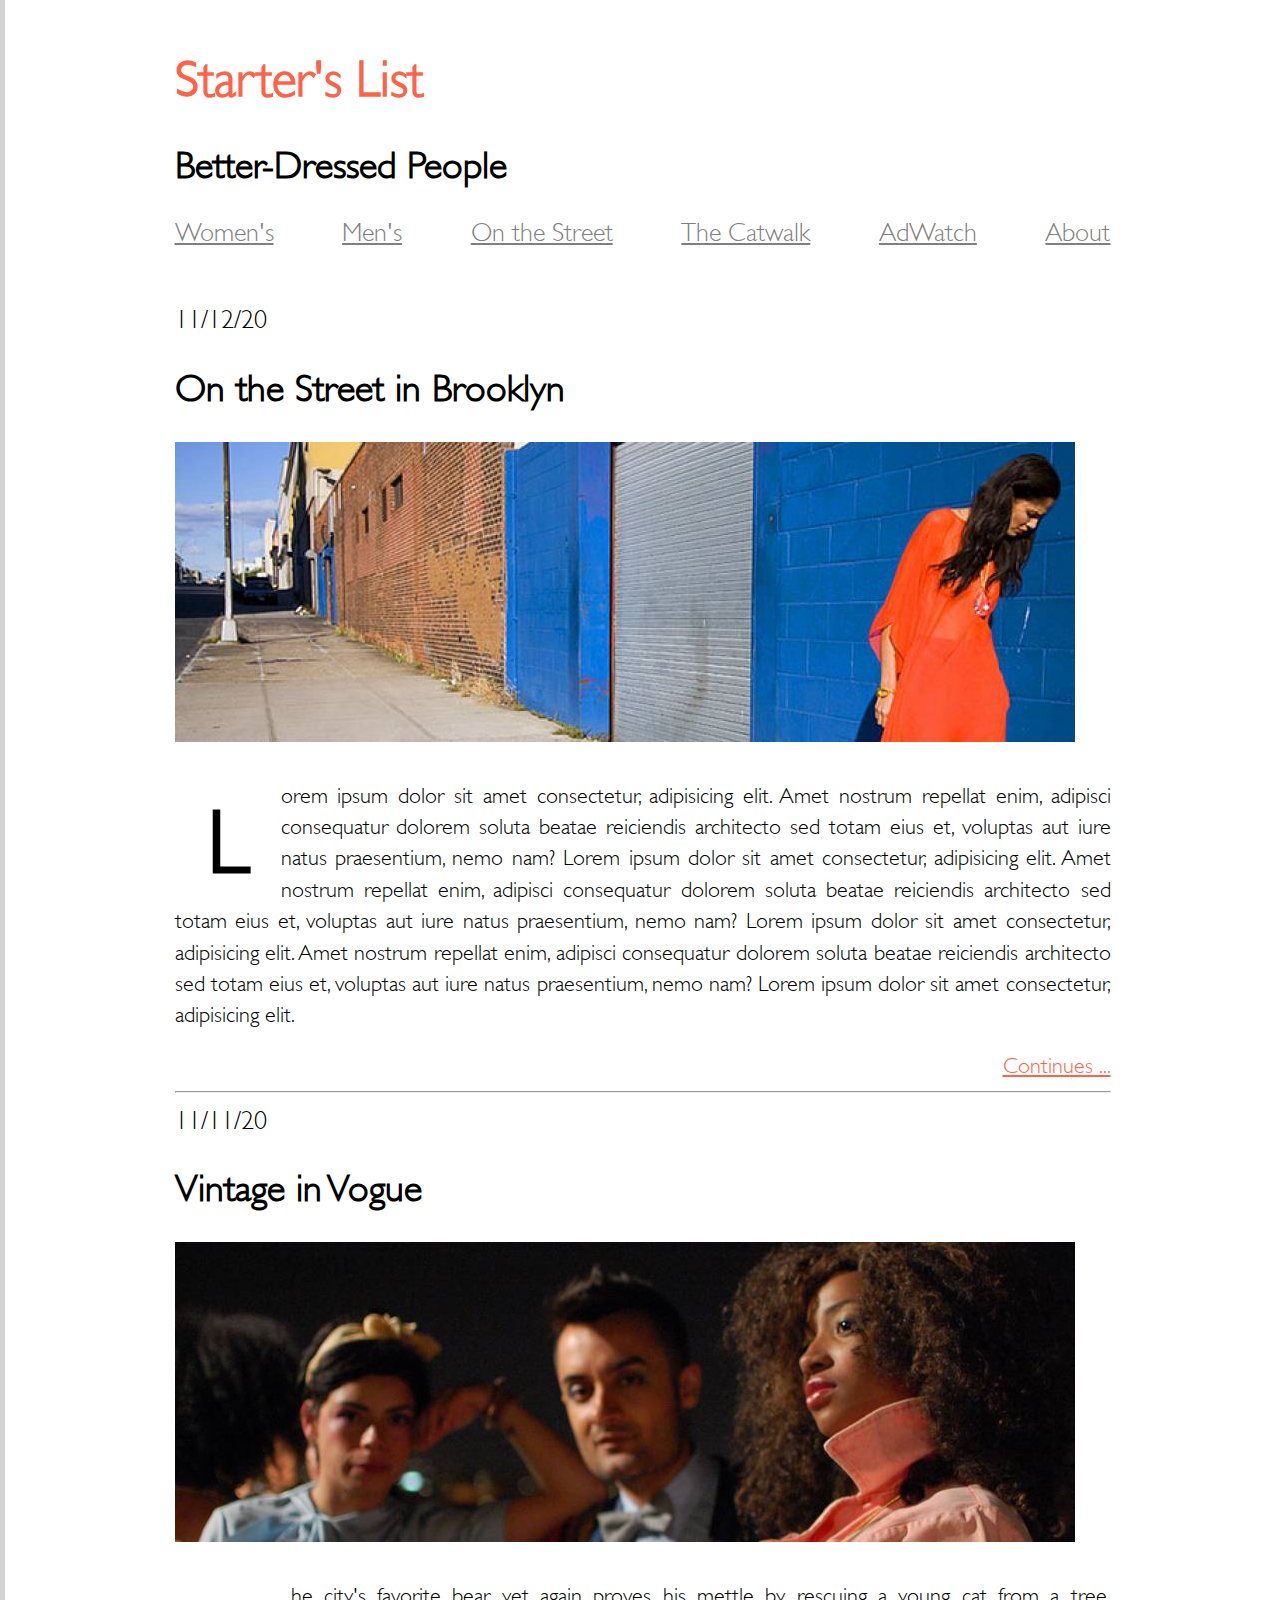
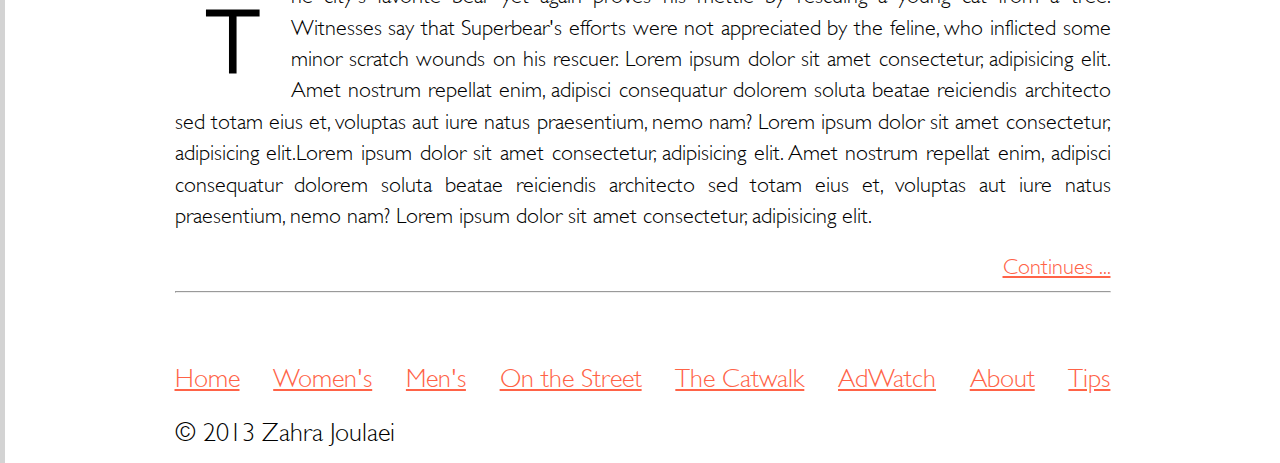
<file: index.html>
<!DOCTYPE html>
<html lang="en">

<head>
    <meta charset="UTF-8">
    <meta name="viewport" content="width=device-width, initial-scale=1.0">
    <title>React Fashion Blog</title>
    <link rel="stylesheet" href="styles.css" />
</head>

<body>
    <header>
        <h1>Starter's List</h1>
        <h2>Better-Dressed People</h2>
        <nav aria-label="Main Navigation" role="navigation">
            <ul class="menu-list">
                <li><a href="#">Women's</a></li>
                <li><a href="#">Men's</a></li>
                <li><a href="#">On the Street</a></li>
                <li><a href="#">The Catwalk</a></li>
                <li><a href="#">AdWatch</a></li>
                <li><a href="#">About</a></li>
            </ul>
        </nav>
    </header>
    <main>
        <section>
            <article>
                <time datetime="2020-12-11">11/12/20</time>
                <h2>On the Street in Brooklyn</h2>
                <img src="./images/blog-image-1.jpg" alt="image-blog"/>
                <p>
                    Lorem ipsum dolor sit amet consectetur, adipisicing elit. Amet nostrum repellat enim, adipisci
                    consequatur dolorem soluta beatae reiciendis architecto sed totam eius et, voluptas aut iure natus
                    praesentium, nemo nam?
                    Lorem ipsum dolor sit amet consectetur, adipisicing elit. Amet nostrum repellat enim, adipisci
                    consequatur dolorem soluta beatae reiciendis architecto sed totam eius et, voluptas aut iure natus
                    praesentium, nemo nam?
                    Lorem ipsum dolor sit amet consectetur, adipisicing elit. Amet nostrum repellat enim, adipisci
                    consequatur dolorem soluta beatae reiciendis architecto sed totam eius et, voluptas aut iure natus
                    praesentium, nemo nam?
                    Lorem ipsum dolor sit amet consectetur, adipisicing elit.
                </p>
                <span><a href="#">Continues ...</a></span>
                <hr/>

            </article>
        </section>

        <section>
            <article>
                <time datetime="2020-11-11">11/11/20</time>
                <h2>Vintage in Vogue</h2>
                <img src="./images/blog-image-2.jpg" alt="image-blog"/>
                <p>The city's favorite bear yet again proves his mettle by rescuing a young cat from a tree. Witnesses
                    say that Superbear's efforts were not appreciated by the feline,
                    who inflicted some minor scratch wounds on his rescuer.
                    Lorem ipsum dolor sit amet consectetur, adipisicing elit. Amet nostrum repellat enim, adipisci
                    consequatur dolorem soluta beatae reiciendis architecto sed totam eius et, voluptas aut iure natus
                    praesentium, nemo nam?
                    Lorem ipsum dolor sit amet consectetur, adipisicing elit.Lorem ipsum dolor sit amet consectetur,
                    adipisicing elit. Amet nostrum repellat enim, adipisci consequatur dolorem soluta beatae reiciendis
                    architecto sed totam eius et, voluptas aut iure natus praesentium, nemo nam?
                    Lorem ipsum dolor sit amet consectetur, adipisicing elit.
                </p>
                <span><a href="#">Continues ...</a></span>
                <hr/>
            </article>
        </section>
    </main>
    <footer>
        <nav aria-label="Main Navigation" role="navigation">
            <ul class="menu-list-footer">
                <li><a href="#">Home</a></li>
                <li><a href="#">Women's</a></li>
                <li><a href="#">Men's</a></li>
                <li><a href="#">On the Street</a></li>
                <li><a href="#">The Catwalk</a></li>
                <li><a href="#">AdWatch</a></li>
                <li><a href="#">About</a></li>
                <li><a href="#">Tips</a></li>

            </ul>
        </nav>
        <span> &copy; 2013 Zahra Joulaei</span>
    </footer>

</body>

</html>
</file>
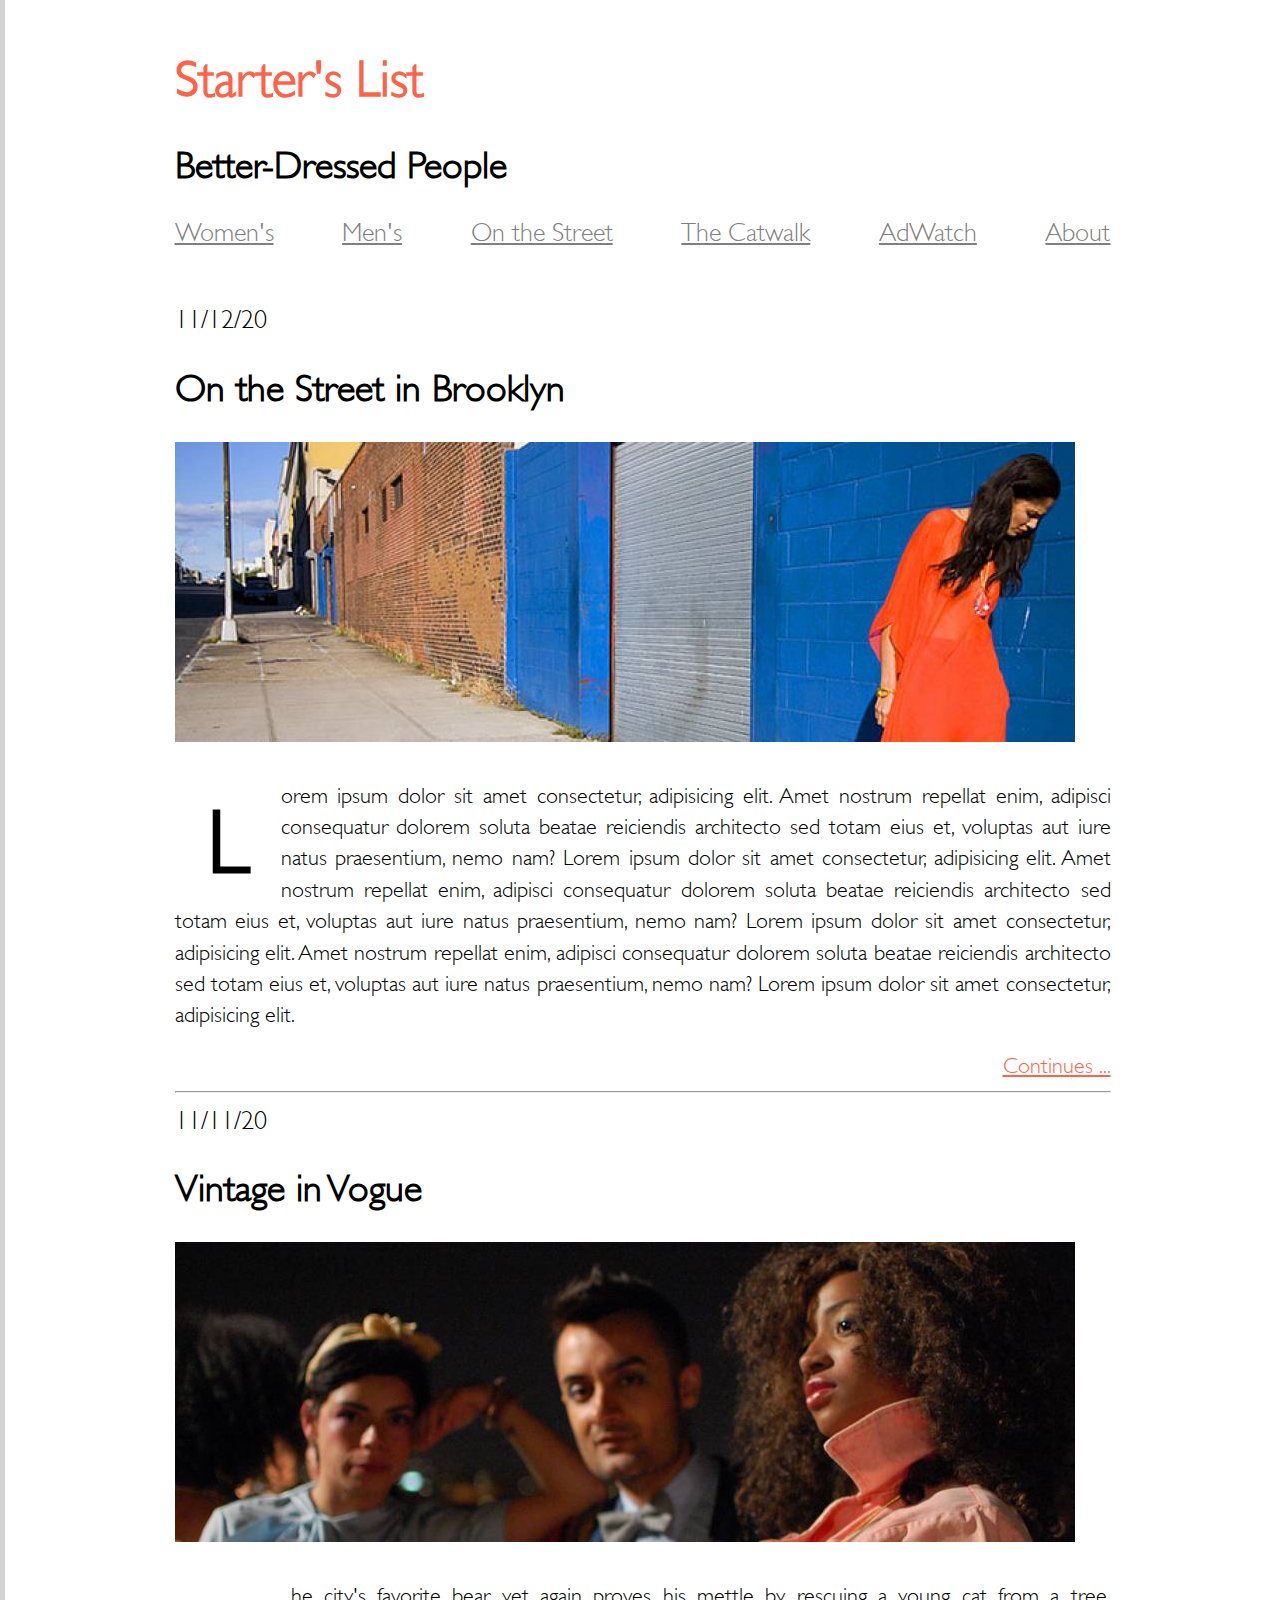
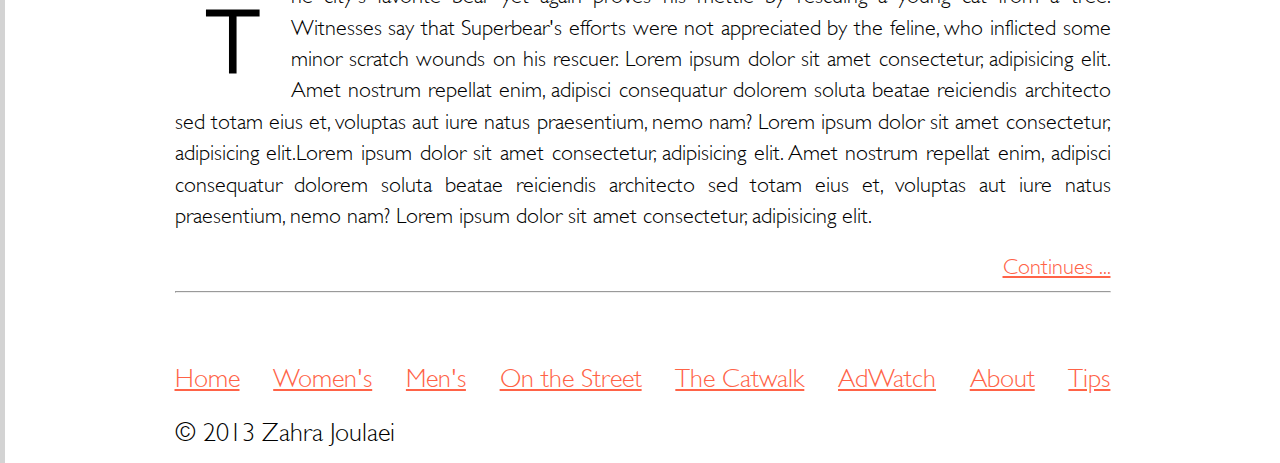
<file: static/index.html>
<!DOCTYPE html>
<html lang="en">

<head>
    <meta charset="UTF-8">
    <meta name="viewport" content="width=device-width, initial-scale=1.0">
    <title>React Fashion Blog</title>
    <link rel="stylesheet" href="styles.css" />
</head>

<body>
    <header>
        <h1>Starter's List</h1>
        <h2>Better-Dressed People</h2>
        <nav aria-label="Main Navigation" role="navigation">
            <ul class="menu-list">
                <li><a href="#">Women's</a></li>
                <li><a href="#">Men's</a></li>
                <li><a href="#">On the Street</a></li>
                <li><a href="#">The Catwalk</a></li>
                <li><a href="#">AdWatch</a></li>
                <li><a href="#">About</a></li>
            </ul>
        </nav>
    </header>
    <main>
        <section>
            <article>
                <time datetime="2020-12-11">11/12/20</time>
                <h2>On the Street in Brooklyn</h2>
                <img src="./images/blog-image-1.jpg" alt="image-blog" />
                <p>
                    Lorem ipsum dolor sit amet consectetur, adipisicing elit. Amet nostrum repellat enim, adipisci
                    consequatur dolorem soluta beatae reiciendis architecto sed totam eius et, voluptas aut iure natus
                    praesentium, nemo nam?
                    Lorem ipsum dolor sit amet consectetur, adipisicing elit. Amet nostrum repellat enim, adipisci
                    consequatur dolorem soluta beatae reiciendis architecto sed totam eius et, voluptas aut iure natus
                    praesentium, nemo nam?
                    Lorem ipsum dolor sit amet consectetur, adipisicing elit. Amet nostrum repellat enim, adipisci
                    consequatur dolorem soluta beatae reiciendis architecto sed totam eius et, voluptas aut iure natus
                    praesentium, nemo nam?
                    Lorem ipsum dolor sit amet consectetur, adipisicing elit.
                </p>
                <span><a href="#">Continues ...</a></span>
                <hr />

            </article>
        </section>

        <section>
            <article>
                <time datetime="2020-11-11">11/11/20</time>
                <h2>Vintage in Vogue</h2>
                <img src="./images/blog-image-2.jpg" alt="image-blog" />
                <p>The city's favorite bear yet again proves his mettle by rescuing a young cat from a tree. Witnesses
                    say that Superbear's efforts were not appreciated by the feline,
                    who inflicted some minor scratch wounds on his rescuer.
                    Lorem ipsum dolor sit amet consectetur, adipisicing elit. Amet nostrum repellat enim, adipisci
                    consequatur dolorem soluta beatae reiciendis architecto sed totam eius et, voluptas aut iure natus
                    praesentium, nemo nam?
                    Lorem ipsum dolor sit amet consectetur, adipisicing elit.Lorem ipsum dolor sit amet consectetur,
                    adipisicing elit. Amet nostrum repellat enim, adipisci consequatur dolorem soluta beatae reiciendis
                    architecto sed totam eius et, voluptas aut iure natus praesentium, nemo nam?
                    Lorem ipsum dolor sit amet consectetur, adipisicing elit.
                </p>
                <span><a href="#">Continues ...</a></span>
                <hr />
            </article>
        </section>
    </main>
    <footer>
        <nav aria-label="Main Navigation" role="navigation">
            <ul class="menu-list-footer">
                <li><a href="#">Home</a></li>
                <li><a href="#">Women's</a></li>
                <li><a href="#">Men's</a></li>
                <li><a href="#">On the Street</a></li>
                <li><a href="#">The Catwalk</a></li>
                <li><a href="#">AdWatch</a></li>
                <li><a href="#">About</a></li>
                <li><a href="#">Tips</a></li>

            </ul>
        </nav>
        <span> &copy; 2013 Zahra Joulaei</span>
    </footer>

</body>

</html>
</file>
<file: styles.css>
@font-face {
  font-family: "Gill Sans MT Light";
  src: url("./fonts/Gill-Sans-MT-Light.ttf");
}

html {
  border-left: 5px solid lightgray;
}
body {
  min-height: 100%;
  max-width: 1000px;
  font-family: "Gill Sans MT Light", sans-serif;
  font-size: 1.6rem;
  margin: 0 auto;
}
header,
main,
footer {
  padding: 1rem 2rem;
}
ul {
  padding: 0;
  list-style-type: none;
}
.menu-list,
.menu-list-footer {
  display: flex;
  flex-direction: row;
  justify-content: space-between;
}
.menu-list a,
.menu-list a:visited {
  color: #808080;
}

h1 {
  color: tomato;
}

image {
  width: 100%;
}
footer a,
footer a:visited {
  color: tomato;
}
article p::first-letter {
  font-size: 4em;
  color: 808080;
  float: left;
  font-weight: 600;
  padding-right: 2rem;
  padding-left: 2rem;
}

article p {
  font-size: 1.4rem;
  line-height: 1.4;
  margin-top: 2rem;
  font-weight: 500;
  text-align: justify;
}

article span {
  display: flex;
  justify-content: end;
}
span a :visited,
span a {
  color: tomato;
  font-size: 1.4rem;

}
</file>
<file: static/styles.css>
@font-face {
  font-family: "Gill Sans MT Light";
  src: url("./fonts/Gill-Sans-MT-Light.ttf");
}

html {
  border-left: 5px solid lightgray;
}
body {
  min-height: 100%;
  max-width: 1000px;
  font-family: "Gill Sans MT Light", sans-serif;
  font-size: 1.6rem;
  margin: 0 auto;
}
header,
main,
footer {
  padding: 1rem 2rem;
}
ul {
  padding: 0;
  list-style-type: none;
}
.menu-list,
.menu-list-footer {
  display: flex;
  flex-direction: row;
  justify-content: space-between;
}
.menu-list a,
.menu-list a:visited {
  color: #808080;
}

h1 {
  color: tomato;
}

image {
  width: 100%;
}
footer a,
footer a:visited {
  color: tomato;
}
article p::first-letter {
  font-size: 4em;
  color: 808080;
  float: left;
  font-weight: 600;
  padding-right: 2rem;
  padding-left: 2rem;
}

article p {
  font-size: 1.4rem;
  line-height: 1.4;
  margin-top: 2rem;
  font-weight: 500;
  text-align: justify;
}

article span {
  display: flex;
  justify-content: end;
}
span a :visited,
span a {
  color: tomato;
  font-size: 1.4rem;

}
</file>
